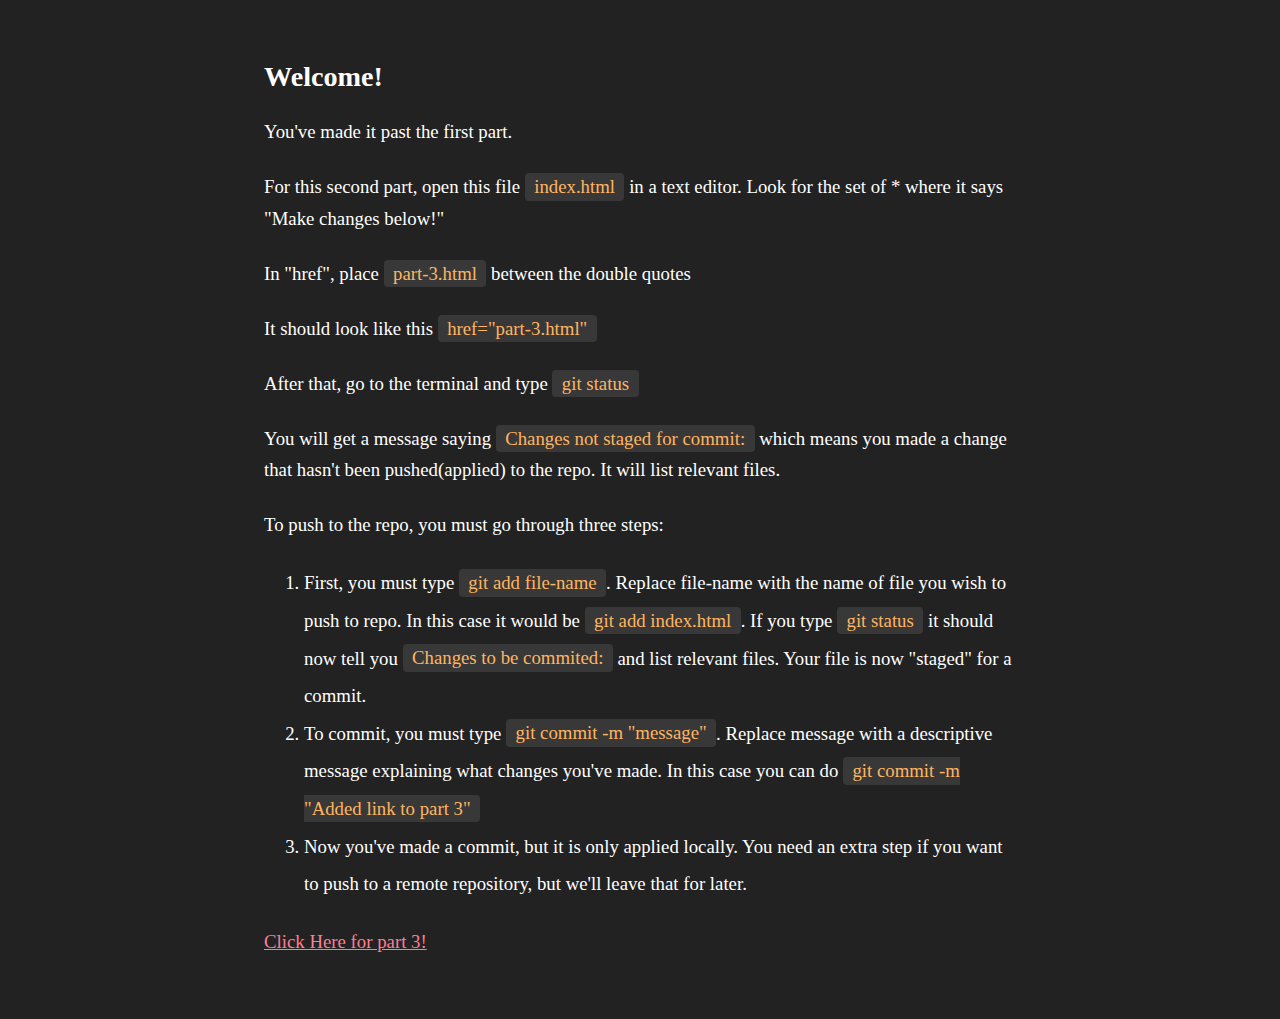
<file: index.html>
<!DOCTYPE html>
<html lang="en">
	<head>
		<meta charset="UTF-8" />
		<meta http-equiv="X-UA-Compatible" content="IE=edge" />
		<meta name="viewport" content="width=device-width, initial-scale=1.0" />
		<title>Learn Git - Part-2</title>
		<link rel="stylesheet" href="main.css" />
	</head>
	<body>
		<header>
			<h2>Welcome!</h2>
			<p>You've made it past the first part.</p>
			<p
				>For this second part, open this file <span class="wrap">index.html</span> in a text editor. Look for the set of
				* where it says "Make changes below!"</p
			>
			<p>In "href", place <span class="wrap">part-3.html</span> between the double quotes</p>
			<p>It should look like this <span class="wrap">href="part-3.html"</span></p>
			<p>After that, go to the terminal and type <span class="wrap">git status</span></p>
			<p
				>You will get a message saying <span class="wrap">Changes not staged for commit:</span> which means you made a
				change that hasn't been pushed(applied) to the repo. It will list relevant files.</p
			>
			<p>To push to the repo, you must go through three steps:</p>
			<ol>
				<li
					>First, you must type <span class="wrap">git add file-name</span>. Replace file-name with the name of file you
					wish to push to repo. In this case it would be <span class="wrap">git add index.html</span>. If you type
					<span class="wrap">git status</span> it should now tell you
					<span class="wrap">Changes to be commited:</span> and list relevant files. Your file is now "staged" for a
					commit.
				</li>
				<li>
					To commit, you must type <span class="wrap">git commit -m "message"</span>. Replace message with a descriptive
					message explaining what changes you've made. In this case you can do
					<span class="wrap">git commit -m "Added link to part 3"</span>
				</li>
				<li>
					Now you've made a commit, but it is only applied locally. You need an extra step if you want to push to a
					remote repository, but we'll leave that for later.
				</li>
			</ol>

			<!-- *************************************************************************************************************** -->
			<!-- *************************************************************************************************************** -->
			<!-- Make changes below! -->
			<p><a href="">Click Here for part 3!</a></p>
			<!-- Make changes above! -->
			<!-- *************************************************************************************************************** -->
			<!-- *************************************************************************************************************** -->
		</header>
	</body>
</html>
</file>
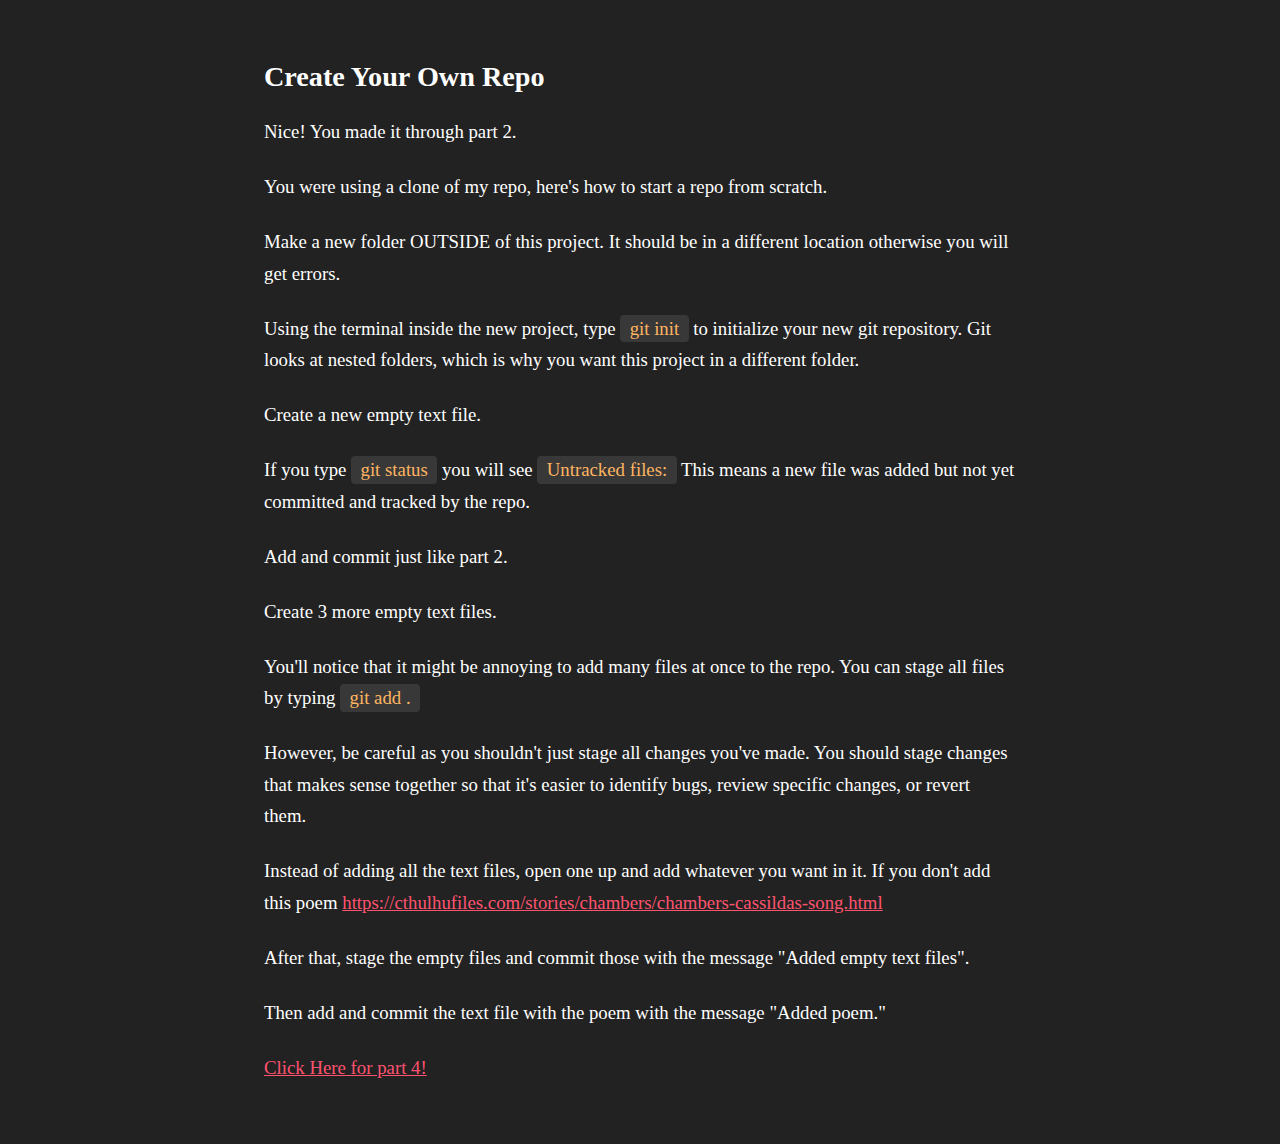
<file: part-3.html>
<!DOCTYPE html>
<html lang="en">
	<head>
		<meta charset="UTF-8" />
		<meta http-equiv="X-UA-Compatible" content="IE=edge" />
		<meta name="viewport" content="width=device-width, initial-scale=1.0" />
		<title>Learn Git - Part-3</title>
		<link rel="stylesheet" href="main.css" />
	</head>
	<body>
		<header>
			<h2>Create Your Own Repo</h2>
			<p>Nice! You made it through part 2.</p>
			<p>You were using a clone of my repo, here's how to start a repo from scratch.</p>
			<p
				>Make a new folder OUTSIDE of this project. It should be in a different location otherwise you will get
				errors.</p
			>
			<p
				>Using the terminal inside the new project, type <span class="wrap">git init</span> to initialize your new git
				repository. Git looks at nested folders, which is why you want this project in a different folder.</p
			>
			<p>Create a new empty text file.</p>
			<p
				>If you type <span class="wrap">git status</span> you will see <span class="wrap">Untracked files:</span> This
				means a new file was added but not yet committed and tracked by the repo.</p
			>
			<p>Add and commit just like part 2.</p>
			<p>Create 3 more empty text files.</p>
			<p
				>You'll notice that it might be annoying to add many files at once to the repo. You can stage all files by
				typing <span class="wrap">git add .</span></p
			>
			<p
				>However, be careful as you shouldn't just stage all changes you've made. You should stage changes that makes
				sense together so that it's easier to identify bugs, review specific changes, or revert them.</p
			>
			<p
				>Instead of adding all the text files, open one up and add whatever you want in it. If you don't add this poem
				<a href="https://cthulhufiles.com/stories/chambers/chambers-cassildas-song.html"
					>https://cthulhufiles.com/stories/chambers/chambers-cassildas-song.html</a
				></p
			>
			<p>After that, stage the empty files and commit those with the message "Added empty text files".</p>
			<p>Then add and commit the text file with the poem with the message "Added poem."</p>
      <p><a href="part-4.html">Click Here for part 4!</a></p>
		</header>
	</body>
</html>
</file>
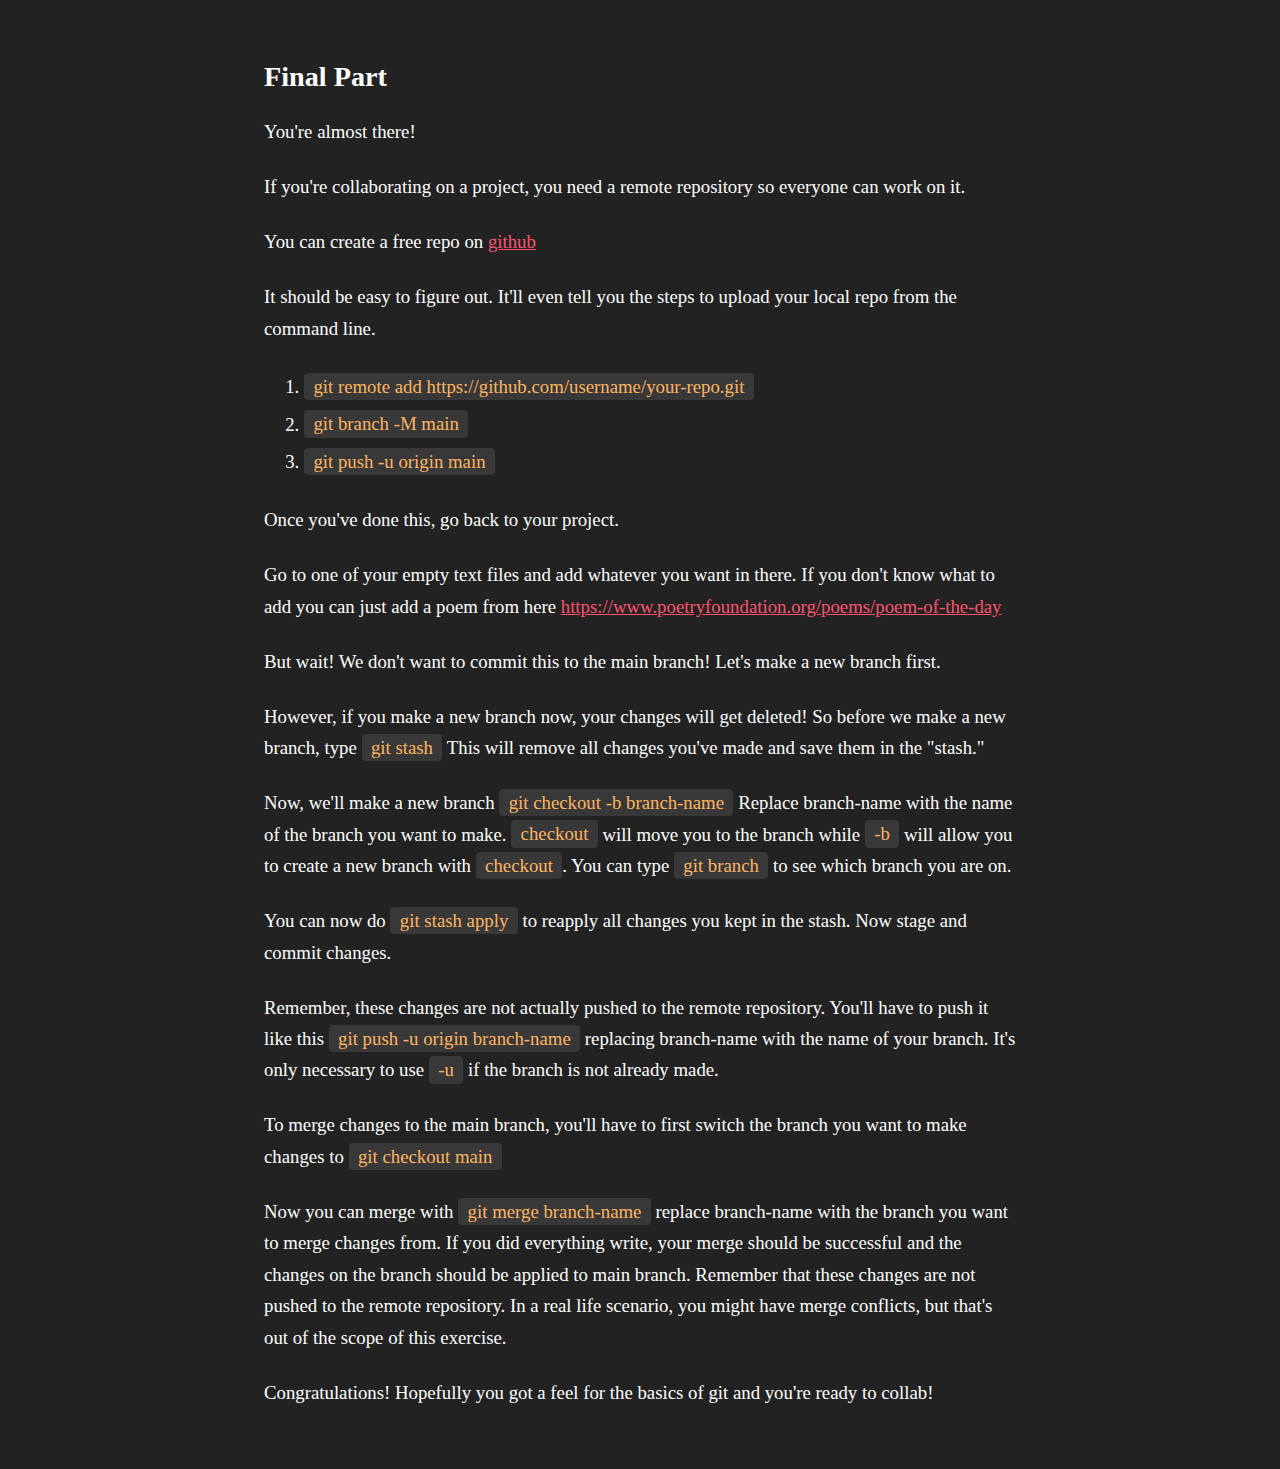
<file: part-4.html>
<!DOCTYPE html>
<html lang="en">
	<head>
		<meta charset="UTF-8" />
		<meta http-equiv="X-UA-Compatible" content="IE=edge" />
		<meta name="viewport" content="width=device-width, initial-scale=1.0" />
		<title>Learn Git - Part-4</title>
		<link rel="stylesheet" href="main.css" />
	</head>
	<body>
		<header>
			<h2>Final Part</h2>
			<p>You're almost there!</p>
			<p>If you're collaborating on a project, you need a remote repository so everyone can work on it.</p>
			<p>You can create a free repo on <a href="https://github.com/">github</a></p>
			<p
				>It should be easy to figure out. It'll even tell you the steps to upload your local repo from the command
				line.</p
			>
			<ol>
				<li><span class="wrap">git remote add https://github.com/username/your-repo.git</span></li>
				<li><span class="wrap">git branch -M main</span></li>
				<li><span class="wrap">git push -u origin main</span></li>
			</ol>
			<p>Once you've done this, go back to your project.</p>
			<p
				>Go to one of your empty text files and add whatever you want in there. If you don't know what to add you can
				just add a poem from here
				<a href="https://www.poetryfoundation.org/poems/poem-of-the-day"
					>https://www.poetryfoundation.org/poems/poem-of-the-day</a
				></p
			>
			<p>But wait! We don't want to commit this to the main branch! Let's make a new branch first.</p>
			<p
				>However, if you make a new branch now, your changes will get deleted! So before we make a new branch, type
				<span class="wrap">git stash</span> This will remove all changes you've made and save them in the "stash."</p
			>
			<p
				>Now, we'll make a new branch <span class="wrap">git checkout -b branch-name</span> Replace branch-name with the
				name of the branch you want to make. <span class="wrap">checkout</span> will move you to the branch while
				<span class="wrap">-b</span> will allow you to create a new branch with <span class="wrap">checkout</span>. You
				can type <span class="wrap">git branch</span> to see which branch you are on.</p
			>
			<p
				>You can now do <span class="wrap">git stash apply</span> to reapply all changes you kept in the stash. Now
				stage and commit changes.</p
			>
			<p
				>Remember, these changes are not actually pushed to the remote repository. You'll have to push it like this
				<span class="wrap">git push -u origin branch-name</span> replacing branch-name with the name of your branch.
				It's only necessary to use <span class="wrap">-u</span> if the branch is not already made.</p
			>
			<p
				>To merge changes to the main branch, you'll have to first switch the branch you want to make changes to
				<span class="wrap">git checkout main</span></p
			>
			<p
				>Now you can merge with <span class="wrap">git merge branch-name</span> replace branch-name with the branch you
				want to merge changes from. If you did everything write, your merge should be successful and the changes on the
				branch should be applied to main branch. Remember that these changes are not pushed to the remote repository.
				In a real life scenario, you might have merge conflicts, but that's out of the scope of this exercise.</p
			>
			<p>Congratulations! Hopefully you got a feel for the basics of git and you're ready to collab!</p>
		</header>
	</body>
</html>
</file>
<file: main.css>
:root{
  background-color: rgb(34, 34, 34);
  color: white;
  font-size: 1.175rem;
}

body{
  max-width: 40rem;
  margin: 0 auto;
  padding: 2rem 0;
}

a{
  color: rgb(255, 83, 112);
}

a:visited{
  color: rgb(255, 126, 148);
}

.wrap{
  background-color: rgb(56, 56, 56);
  padding: .175rem .5rem;
  color: rgb(255, 181, 97);
  border-radius: 4px;
}

p{
  line-height: 1.675rem;
  margin: 1.25rem 0;
}

li{
  line-height: 2rem;
}
</file>
